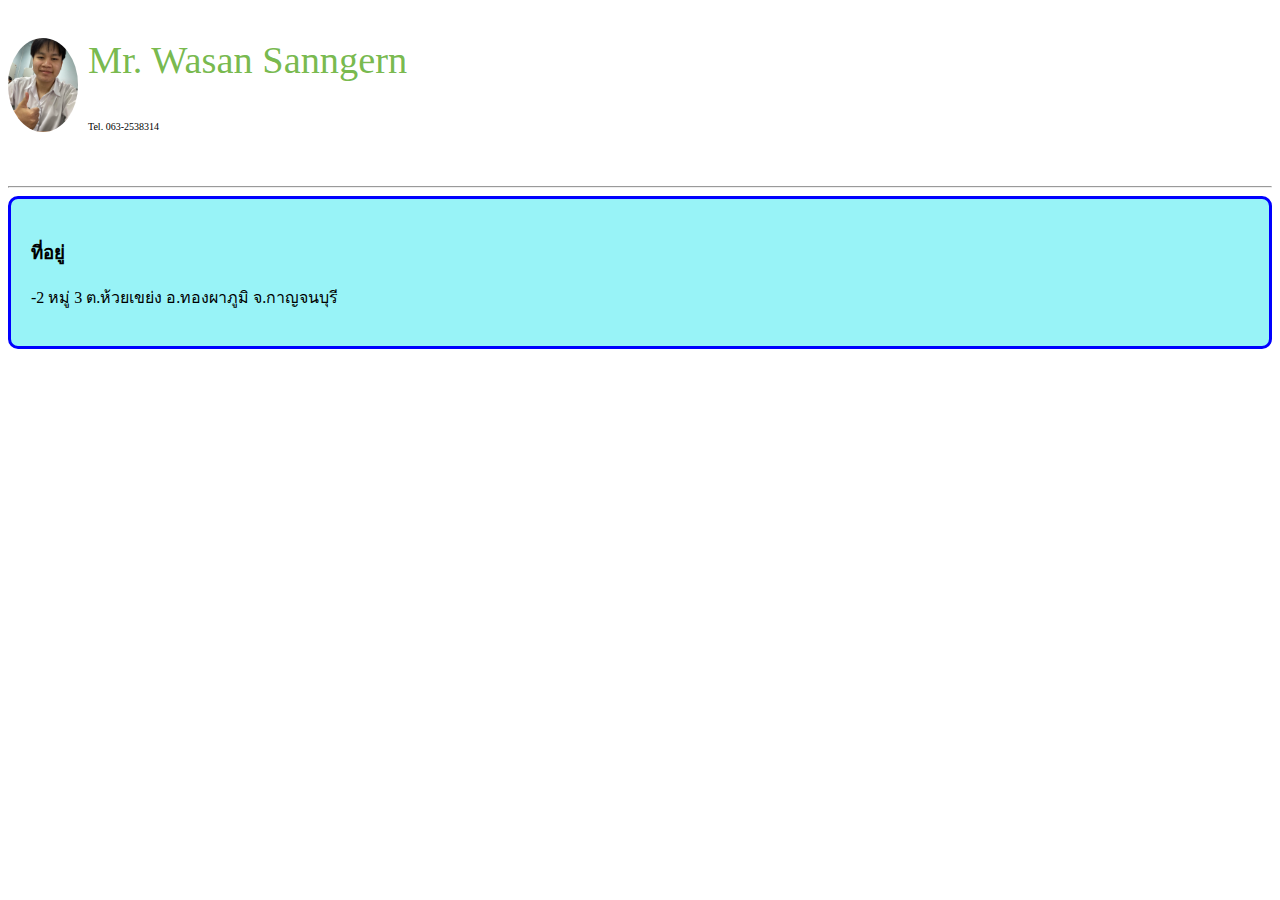
<file: index.html>
<!DOCTYPE html>
<html>
    <head>
        <title>my first webpage</title>
        <style>
            img{
                width: 70px;
                border-radius: 60%;
                float: left;
                margin-right: 10px;
            }
            p.name{
                font-size: 3vw;
                color: #46a00bbe;
            }
            p.Tel{
                font-size: 10px;
            }
            div.mybox{
                border-style: solid;
                border-color: blue;
                border-radius: 10px;
                padding: 20px;
                background-color: rgb(152, 243, 247);
            }
        </style>
    </head>
    <body>
        <img src="images/received_748605063785697.jpeg" alt="my photo" />
        <p class="name">Mr. Wasan Sanngern</p>
        <p class="Tel">Tel. 063-2538314</p>
        <br><br>
        <hr>
        <div class="mybox">
        <h3>ที่อยู่</h3>
        <p>
            -2 หมู่ 3 ต.ห้วยเขย่ง อ.ทองผาภูมิ จ.กาญจนบุรี 
        </p>
        </div>
    </body>
</html>
</file>
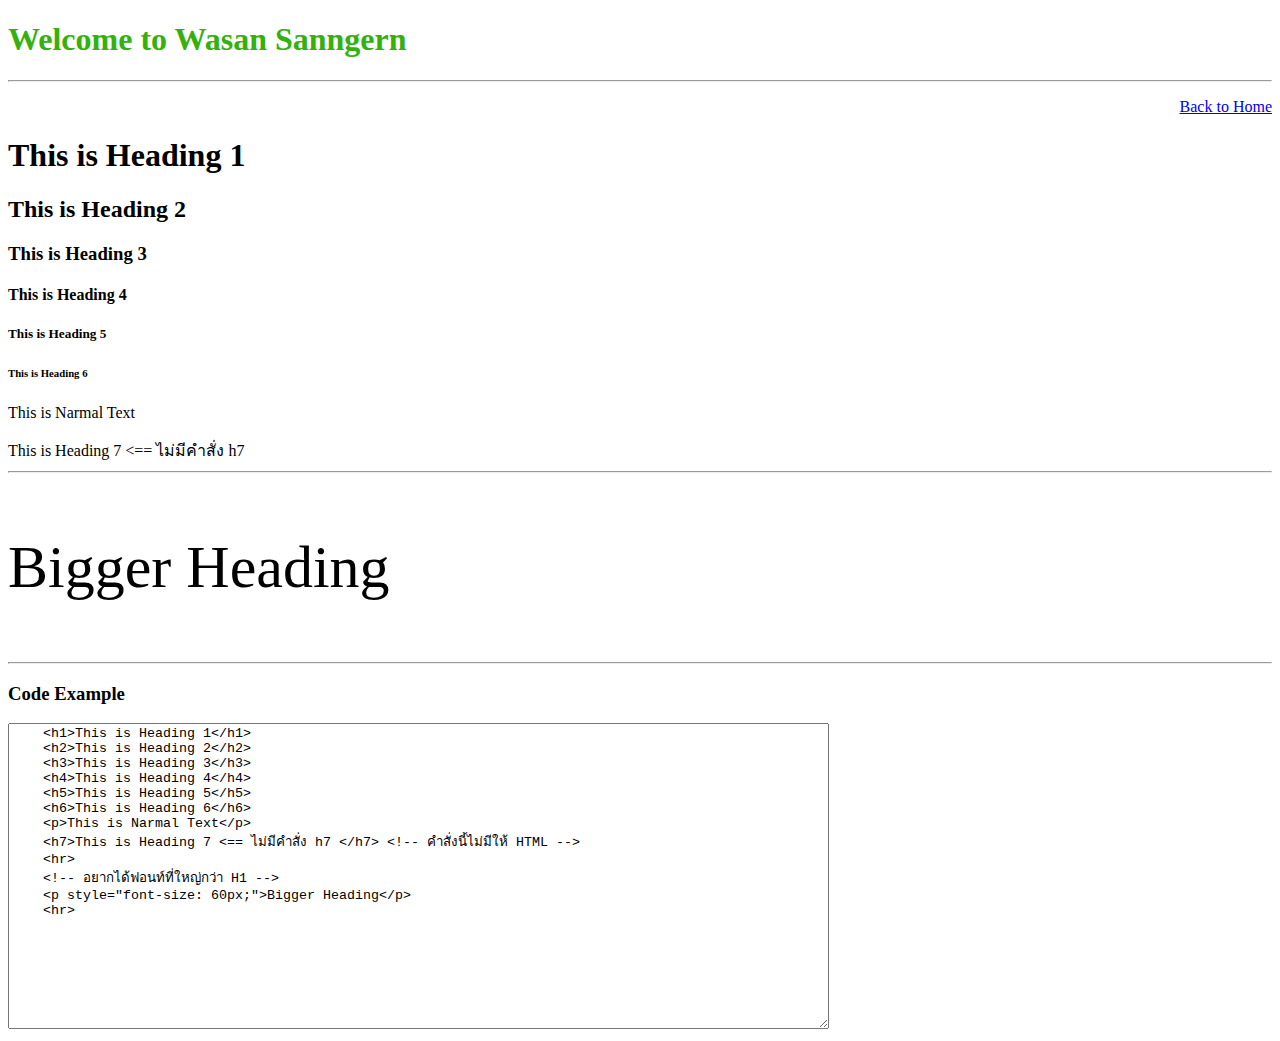
<file: 6540_02_heading.html>
<!DOCTYPE html>
<html lang="en">
<head>
    <meta charset="UTF-8">
    <meta name="viewport" content="width=device-width, initial-scale=1.0">
    <meta name="description" content="เรียนรู้การใช้คำสั่งภาษา HTML">
    <meta name="keywords" content="HTML CSS Bootstrap">
    <title>heading</title>
</head>
<body>
    <h1 style=" color: #33b10c;">Welcome to Wasan Sanngern</h1>
    <hr>
    <p style="text-align: right;"><a href="6540_01_home.html">Back to Home</a></p>
    <h1>This is Heading 1</h1>
    <h2>This is Heading 2</h2>
    <h3>This is Heading 3</h3>
    <h4>This is Heading 4</h4>
    <h5>This is Heading 5</h5>
    <h6>This is Heading 6</h6>
    <p>This is Narmal Text</p>
    <h7>This is Heading 7 <== ไม่มีคำสั่ง h7 </h7> <!-- คำสั่งนี้ไม่มีให้ HTML -->
    <hr>
    <!-- อยากได้ฟอนท์ที่ใหญ่กว่า H1 -->
    <p style="font-size: 60px;">Bigger Heading</p>
    <hr>
    <h3>Code Example</h3>
    <textarea name="" id="" cols="100" rows="20">
    <h1>This is Heading 1</h1>
    <h2>This is Heading 2</h2>
    <h3>This is Heading 3</h3>
    <h4>This is Heading 4</h4>
    <h5>This is Heading 5</h5>
    <h6>This is Heading 6</h6>
    <p>This is Narmal Text</p>
    <h7>This is Heading 7 <== ไม่มีคำสั่ง h7 </h7> <!-- คำสั่งนี้ไม่มีให้ HTML -->
    <hr>
    <!-- อยากได้ฟอนท์ที่ใหญ่กว่า H1 -->
    <p style="font-size: 60px;">Bigger Heading</p>
    <hr>
    </textarea>
</body>
</html>
</file>
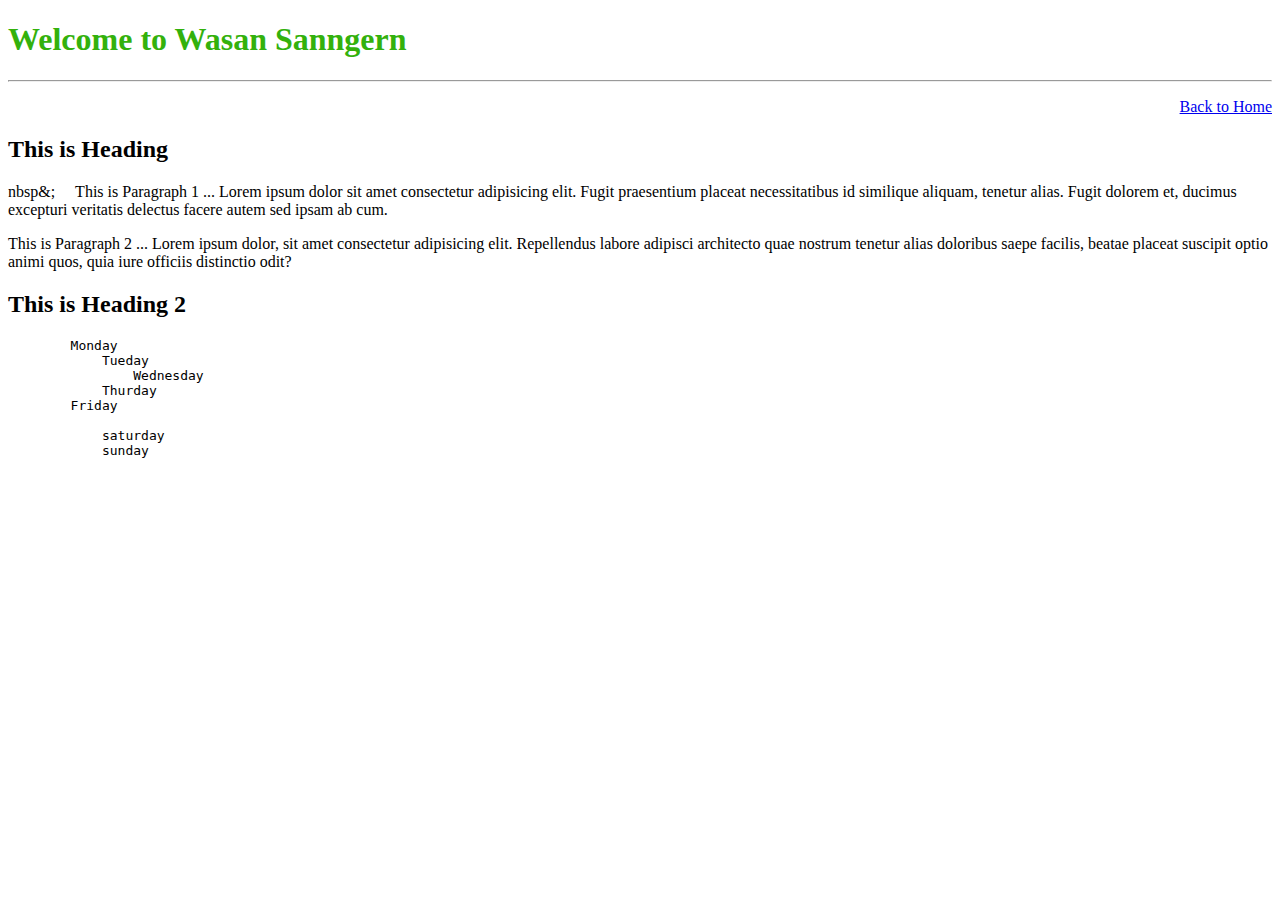
<file: 6540_03_paragraph.html>
<!DOCTYPE html>
<html lang="en">
<head>
    <meta charset="UTF-8">
    <meta name="viewport" content="width=device-width, initial-scale=1.0">
    <meta name="description" content="เรียนรู้การใช้คำสั่งภาษา HTML">
    <meta name="keywords" content="HTML CSS Bootstrap">
    <title>paragraph</title>
</head>
<body>
    <h1 style=" color: #33b10c;">Welcome to Wasan Sanngern</h1>
    <hr>
    <p style="text-align: right;"><a href="6540_01_home.html">Back to Home</a></p>
    <h2>This is Heading</h2>
    <p>
        nbsp&;&nbsp;&nbsp;&nbsp;&nbsp;&nbsp;This is Paragraph 1 ... Lorem ipsum dolor sit amet consectetur adipisicing elit. Fugit praesentium placeat necessitatibus id similique aliquam, tenetur alias. Fugit dolorem et, ducimus excepturi veritatis delectus facere autem sed ipsam ab cum.
    </p>
    <p>
        This is Paragraph 2 ... Lorem ipsum dolor, sit amet consectetur adipisicing elit. Repellendus labore adipisci architecto quae nostrum tenetur alias doloribus saepe facilis, beatae placeat suscipit optio animi quos, quia iure officiis distinctio odit?
    </p>

    <h2>This is Heading 2</h2>
    <pre>
        Monday
            Tueday
                Wednesday
            Thurday
        Friday
        
            saturday
            sunday
    </pre>
</body>
</html>
</file>
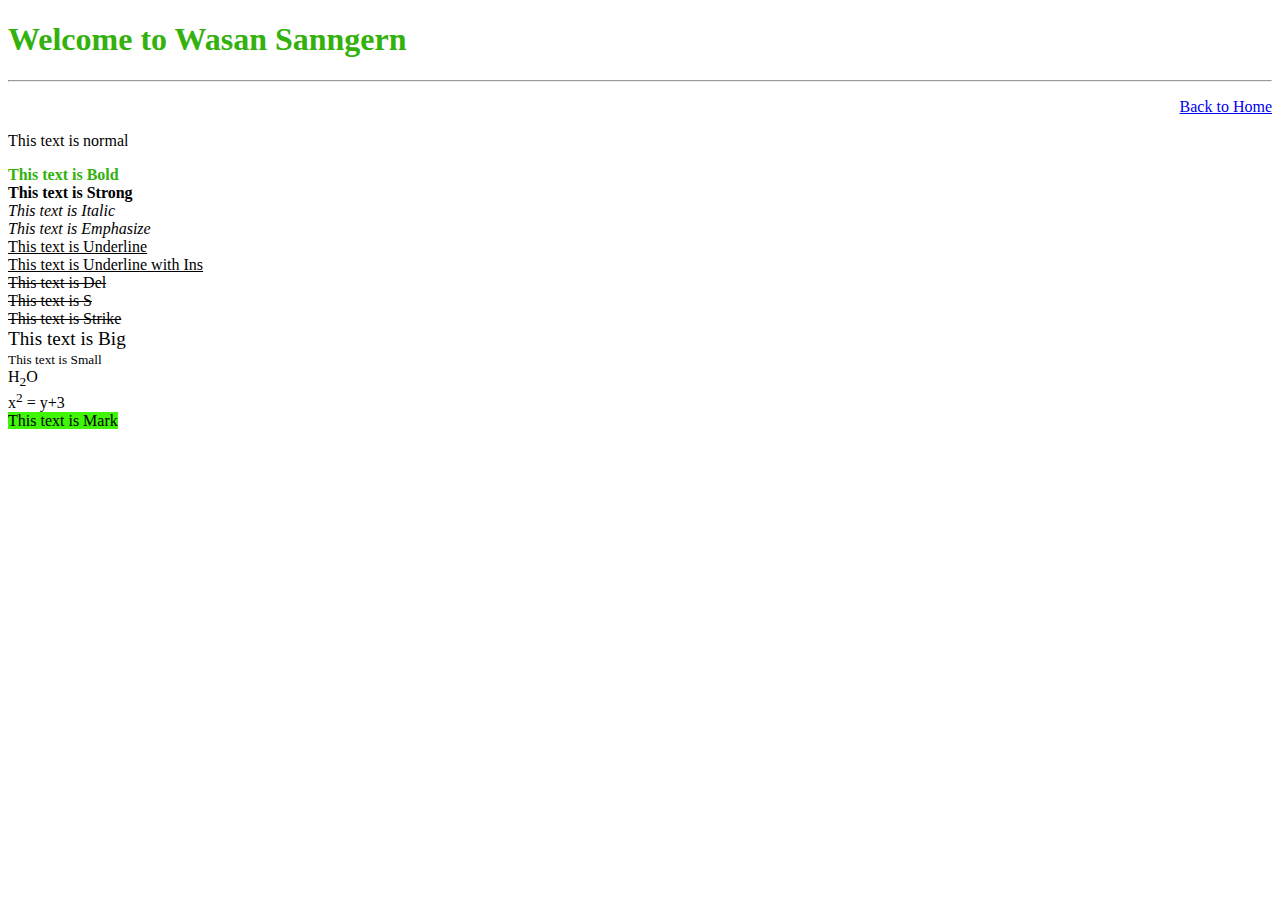
<file: 6540_04_formatting.html>
<!DOCTYPE html>
<html lang="en">
<head>
    <meta charset="UTF-8">
    <meta name="viewport" content="width=device-width, initial-scale=1.0">
    <meta name="description" content="เรียนรู้การใช้คำสั่งภาษา HTML">
    <meta name="keywords" content="HTML CSS Bootstrap">
    <title>formatting</title>
</head>
<body>
    <h1 style=" color: #33b10c;">Welcome to Wasan Sanngern</h1>
    <hr>
    <p style="text-align: right;"><a href="6540_01_home.html">Back to Home</a></p>

    <p>This text is normal</p>
    <b style="color: #33b10c;">This text is Bold</b> <br>
    <strong>This text is Strong</strong> <br>
    <i>This text is Italic</i> <br>
    <em>This text is Emphasize</em> <br>
    <u>This text is Underline</u> <br>
    <ins>This text is Underline with Ins</ins> <br>
    <del>This text is Del</del> <br>
    <s>This text is S</s> <br>
    <strike>This text is Strike</strike> <br>
    <big>This text is Big</big> <br>
    <small>This text is Small</small> <br>
    H<sub>2</sub>O <br>
    x<sup>2</sup> = y+3 <br>
    <mark style="background-color: #3ff508;">This text is Mark</mark> <br>

</body>
</html>
</file>
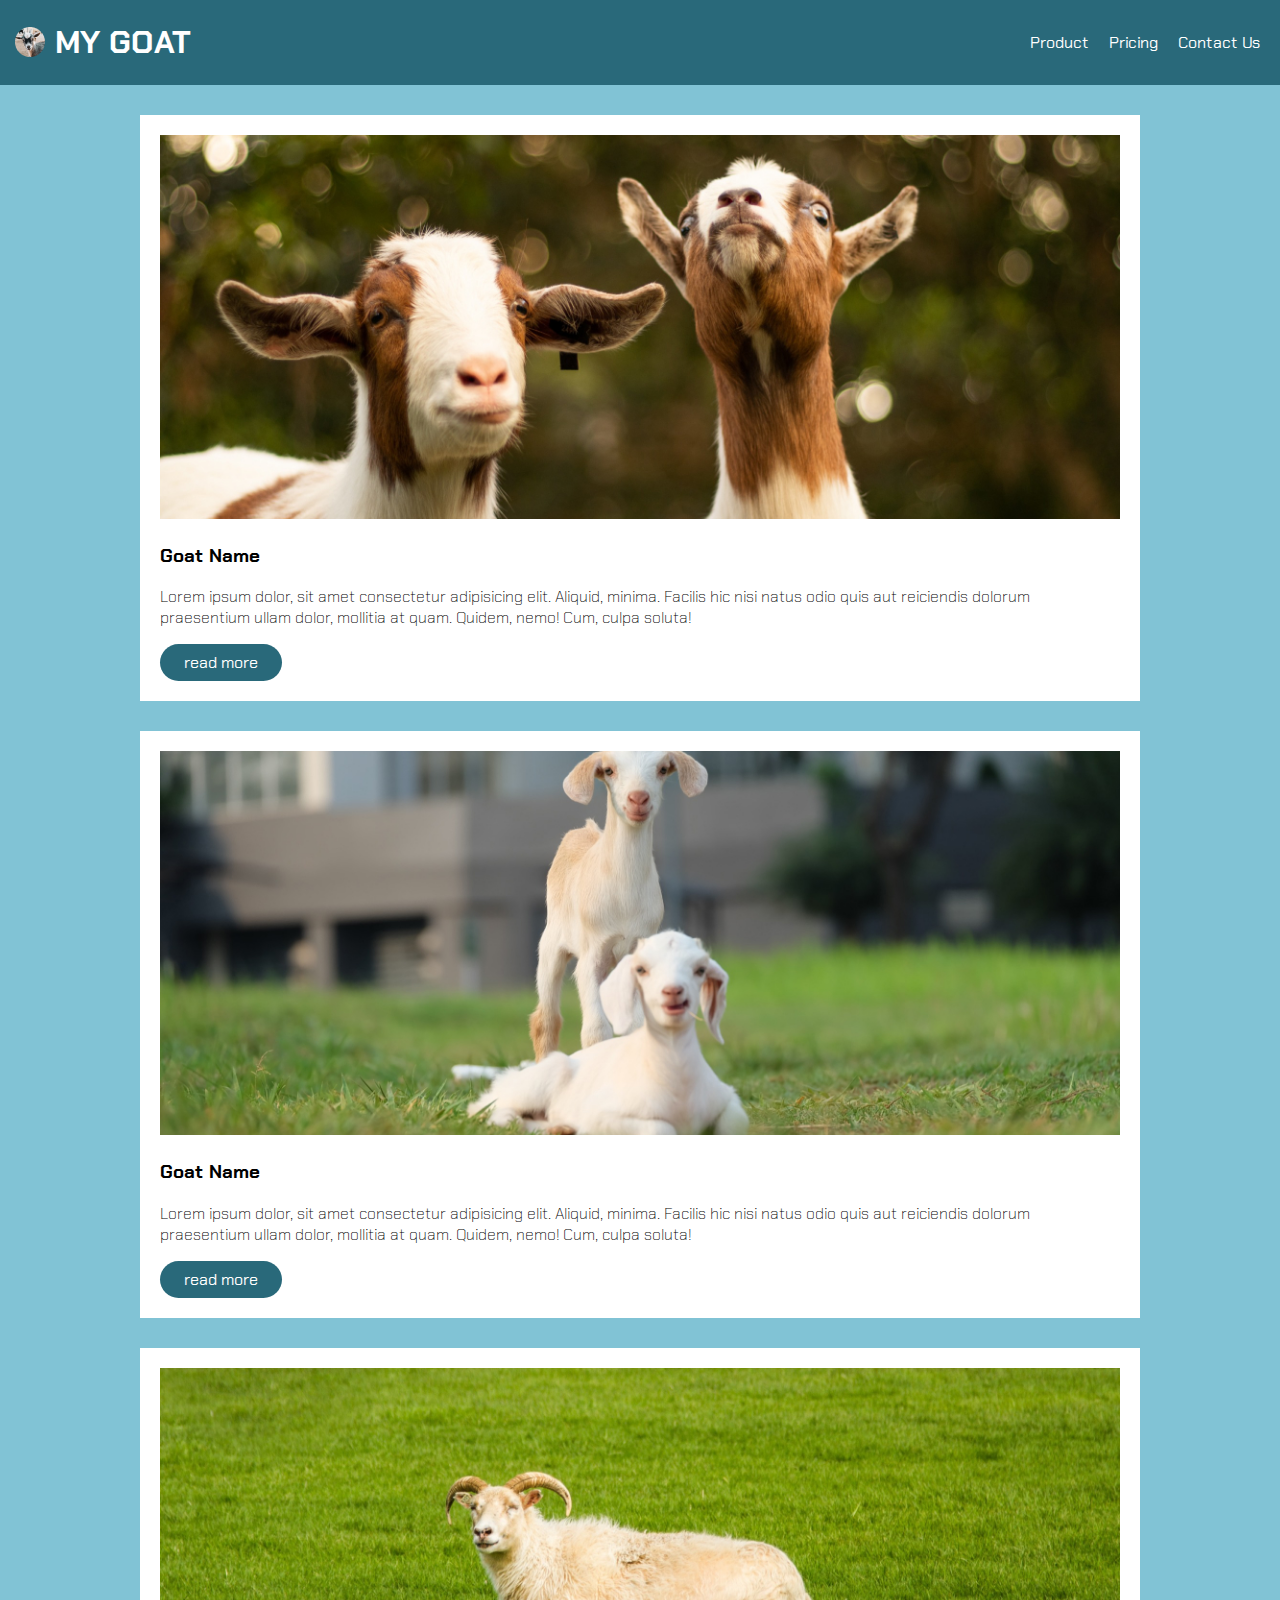
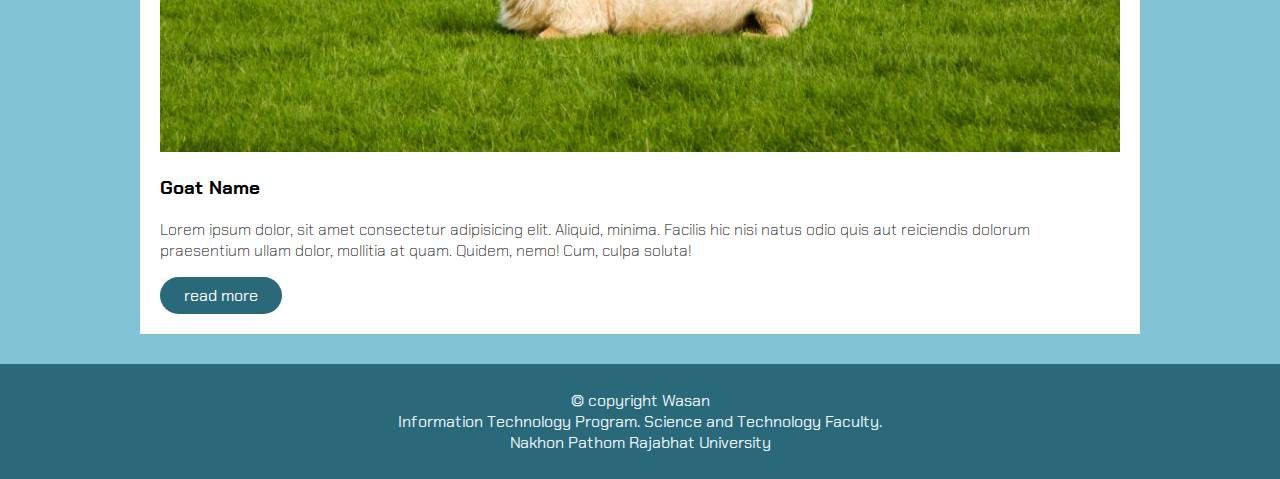
<file: 6540_06_myPet.html>
<!DOCTYPE html>
<html lang="en">
<head>
    <meta charset="UTF-8">
    <meta name="viewport" content="width=device-width, initial-scale=1.0">
    <link rel="stylesheet" href="css/mypet.css">
    <title>My Pet Webpage</title>
</head>
<body>
    <header>
        <nav>
            <div class="logo">
                <img src="images/Goat 4.png" alt="">
                <h1 class="h1-title">My Goat</h1>
            </div>
            <ul class="menu">
                <li><a href="#">Product</a></li>
                <li><a href="#">Pricing</a></li>
                <li><a href="#">Contact Us</a></li>
            </ul>
        </nav>
    </header>
    <div class="main-content">
        <div class="box">
            <img src="images/Goat 2.jpg" alt="" class="images">
            <h3>Goat Name</h3>
            <p class="text-param">Lorem ipsum dolor, sit amet consectetur adipisicing elit. Aliquid, minima. Facilis hic nisi natus odio quis aut reiciendis dolorum praesentium ullam dolor, mollitia at quam. Quidem, nemo! Cum, culpa soluta!</p>
            <div class="button"><a href="#">read more</a></div>
        </div>
        <div class="box">
            <img src="images/Goat 3.jpg" alt="" class="images">
            <h3>Goat Name</h3>
            <p class="text-param">Lorem ipsum dolor, sit amet consectetur adipisicing elit. Aliquid, minima. Facilis hic nisi natus odio quis aut reiciendis dolorum praesentium ullam dolor, mollitia at quam. Quidem, nemo! Cum, culpa soluta!</p>
            <div class="button"><a href="#">read more</a></div>
        </div>
        <div class="box">
            <img src="images/Goat 1.jpg" alt="" class="images">
            <h3>Goat Name</h3>
            <p class="text-param">Lorem ipsum dolor, sit amet consectetur adipisicing elit. Aliquid, minima. Facilis hic nisi natus odio quis aut reiciendis dolorum praesentium ullam dolor, mollitia at quam. Quidem, nemo! Cum, culpa soluta!</p>
            <div class="button"><a href="#">read more</a></div>
        </div>
    </div>
    <footer>
        <p>&copy; copyright Wasan <br>
            Information Technology Program. Science and Technology Faculty. <br>
            Nakhon Pathom Rajabhat University</p>
    </footer>
</body>
</html>
</file>
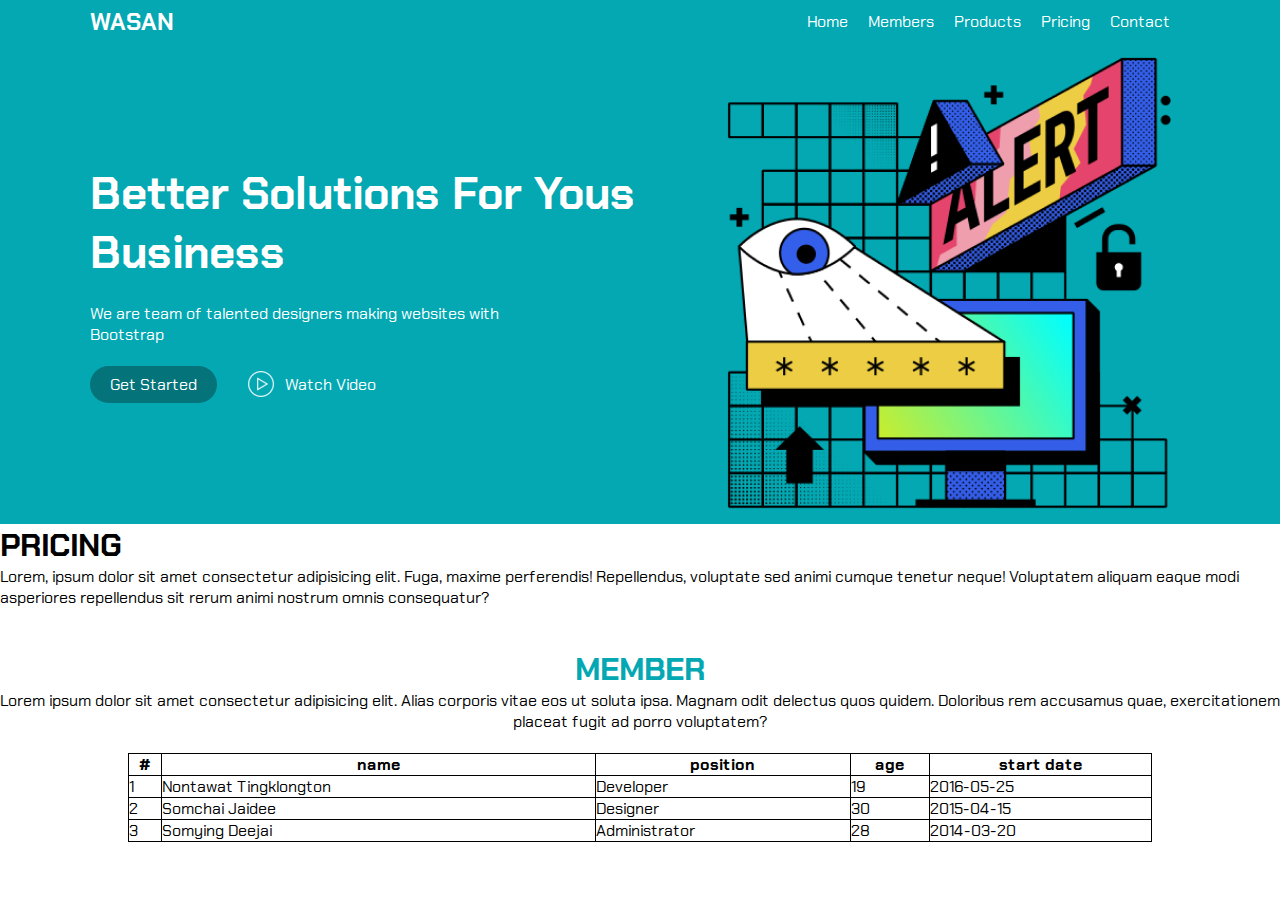
<file: 6540_07_webD3.html>
<!DOCTYPE html>
<html lang="en">
<head>
    <meta charset="UTF-8">
    <meta name="viewport" content="width=device-width, initial-scale=1.0">
    <title>My WEB Design 3 : Wasan</title>
    <link rel="stylesheet" href="css/webD3.css">
</head>
<body>
    <header>
        <nav>
            <div class="logo">wasan</div>
            <ul class="menu">
                <li> <a href="#">home</a></li>
                <li> <a href="#">members</a></li>
                <li> <a href="#">products</a></li>
                <li> <a href="#">pricing</a></li>
                <li> <a href="#">contact</a></li>
            </ul>
        </nav>
        <section class="hero">
            <div class="hero-text--box">
                <h1 style="font-size: 45px;">Better Solutions For Yous <br>
                    Business</h1>
                    <br>
                <p>We are team of talented designers making websites with <br>
                    Bootstrap</p> <br>   
                <div class="hero-button">
                    <div class="hero-bt-getStart">Get Started</div>
                    <div class="hero-bt--watch">
                        <img src="images/Circled Play.png" alt="">
                        <div style="margin-left: 10px;">Watch Video</div>
                    </div>
                </div>
            </div>
            <img src="images/Cyber security and privacy protection.png" alt="my image" class="hero-image">
        </section>
    </header>

    <section class="plan">
        <h1>PRICING</h1>
        <p>Lorem, ipsum dolor sit amet consectetur adipisicing elit. Fuga, maxime perferendis! Repellendus, voluptate sed animi cumque tenetur neque! Voluptatem aliquam eaque modi asperiores repellendus sit rerum animi nostrum omnis consequatur?</p>
        <div class="plan-boxs"></div>
        <div class="plan-boxs--text">

        </div>
    </section>

    <!------------------------------------Member------------------------------>
    <section class="Member">
        <div class="Member-box">
             <h1 class="text-h1 ">Member</h1>
            <div class="text-param">
                Lorem ipsum dolor sit amet consectetur adipisicing elit. Alias corporis vitae eos ut soluta ipsa. Magnam odit delectus quos quidem. Doloribus rem accusamus quae, exercitationem placeat fugit ad porro voluptatem?
            </div>
            <br>
            <table>
                <tr>
                    <th>#</th>
                    <th>name</th>
                    <th>position</th>
                    <th>age</th>
                    <th>start date</th>
                </tr>

                <tr>
                    <td>1</td>
                    <td>Nontawat Tingklongton</td>
                    <td>Developer</td>
                    <td>19</td>
                    <td>2016-05-25</td>
                </tr>

                <tr>
                    <td>2</td>
                    <td>Somchai Jaidee</td>
                    <td>Designer</td>
                    <td>30</td>
                    <td>2015-04-15</td>
                </tr>

                <tr>
                    <td>3</td>
                    <td>Somying Deejai</td>
                    <td>Administrator</td>
                    <td>28</td>
                    <td>2014-03-20</td>
                </tr>
            </table>

        </div>
    </section>

</body>
</html>
</file>
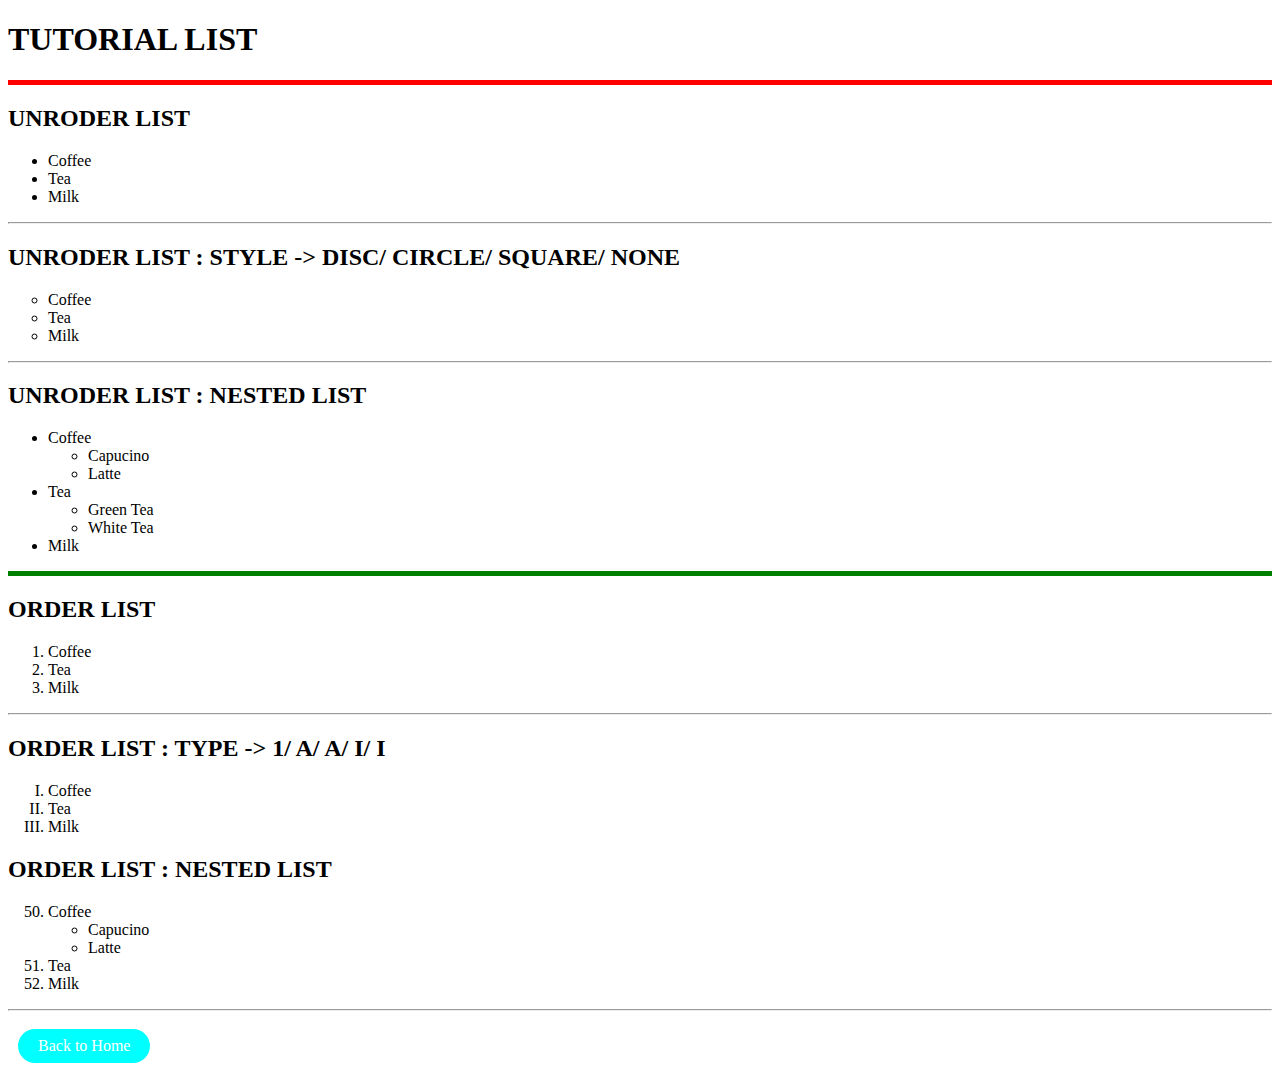
<file: 6540_08_list.html>
<!DOCTYPE html>
<html lang="en">
<head>
    <meta charset="UTF-8">
    <meta name="viewport" content="width=device-width, initial-scale=1.0">
    <title>List</title>
    <style>
        .text-uppercase {
            text-transform: uppercase;
        }
        .button {
            background-color: aqua;
            padding: 8px 20px;
            border-radius: 30px;
            margin: 10px;
            display: inline-block;
        }
        a {
            text-decoration: none;
            color: white;
        }
    </style>
</head>
<body>
    <h1 class="text-uppercase">Tutorial LIST</h1>
    <hr size="5" color="red">
<!-- unroder list -->
    <h2 class="text-uppercase">unroder list</h2>
    <ul>
        <li>Coffee</li>
        <li>Tea</li>
        <li>Milk</li>
    </ul> 
    <hr>
    <h2 class="text-uppercase">unroder list : style  -> disc/ circle/ square/ none</h2>
    <ul style="list-style-type: circle;">
        <li>Coffee</li>
        <li>Tea</li>
        <li>Milk</li>
    </ul>
    <hr>
    <h2 class="text-uppercase">unroder list : nested list</h2>
    <ul>
        <li>
            Coffee
            <ul>
                <li>Capucino</li>
                <li>Latte</li>
            </ul>
        </li>
        <li>
            Tea
            <ul>
                <li>Green Tea</li>
                <li>White Tea</li>
            </ul>
        </li>
        <li>Milk</li>
    </ul>
    <hr size="5" color="Green">

<!-- order list -->
    <h2 class="text-uppercase">order list</h2>
    <ol>
        <li>Coffee</li>
        <li>Tea</li>
        <li>Milk</li>
    </ol> 
    <hr>

    <h2 class="text-uppercase">order list : type -> 1/ A/ a/ I/ i</h2>
    <ol type="I">
        <li>Coffee</li>
        <li>Tea</li>
        <li>Milk</li>
    </ol>

    <h2 class="text-uppercase">order list : Nested list</h2>
    <ol type="1" start="50">
        <li>
            Coffee
            <ul>
                <li>Capucino</li>
                <li>Latte</li>
            </ul>
        </li>
        <li>Tea</li>
        <li>Milk</li>
    </ol>
    <hr>

    <div class="button"><a href="6540_01_home.html">Back to Home</a></div>
</body>
</html>
</file>
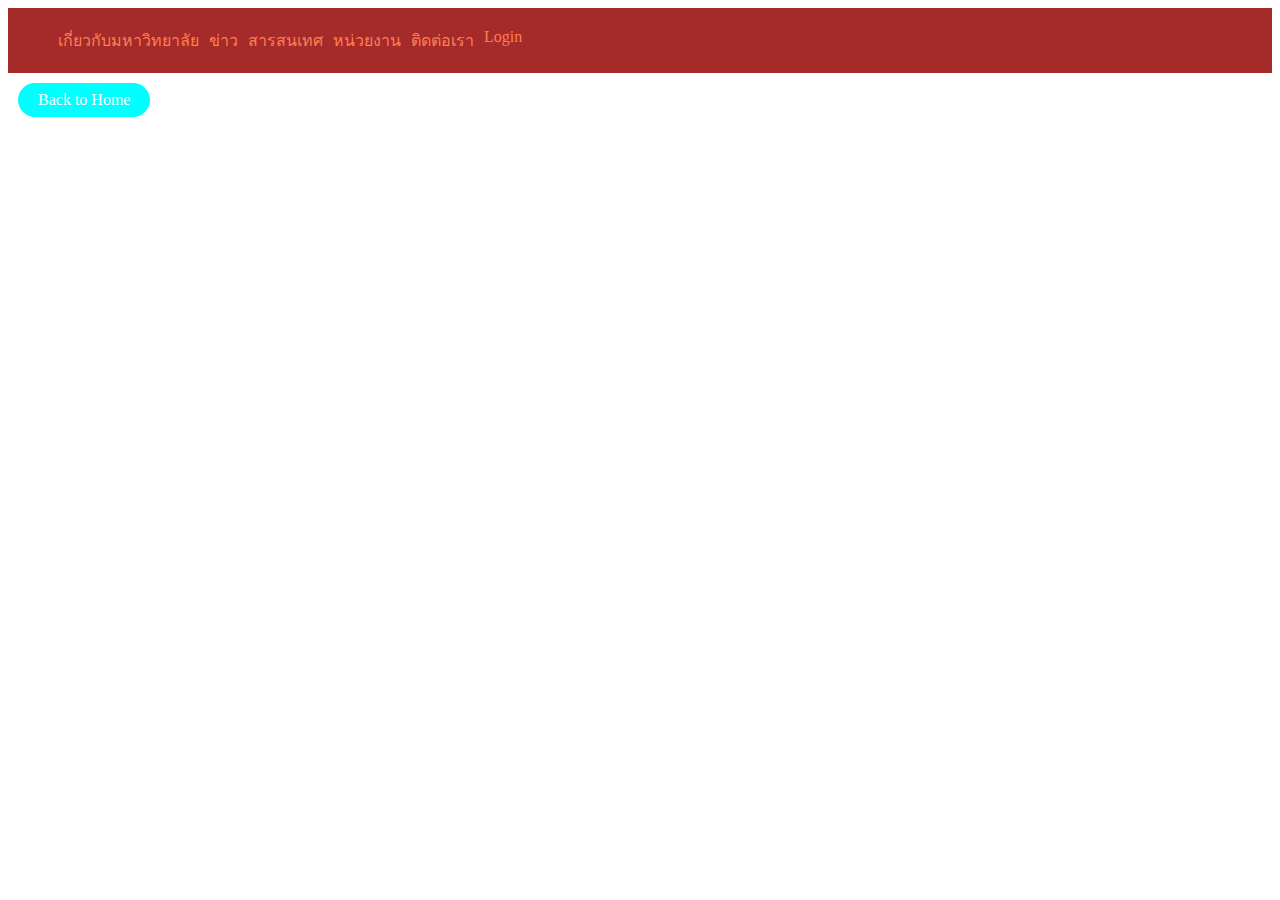
<file: 6540_09_menu-list.html>
<!DOCTYPE html>
<html lang="en">
<head>
    <meta charset="UTF-8">
    <meta name="viewport" content="width=device-width, initial-scale=1.0">
    <title>Navbar</title>
    <style>
        nav {
            background-color: brown;
            color: coral;
            padding: 4px 10px;
        }

        ul {
            list-style: none;
            overflow: hidden;
    
        }

        li {
            float: left;
            margin-right: 10px;
        }
        .button {
            background-color: aqua;
            padding: 8px 20px;
            border-radius: 30px;
            margin: 10px;
            display: inline-block;
        }
        a {
            text-decoration: none;
            color: white;
        }
    </style>
</head>
<body>
    <nav>
        <ul>
            <li>เกี่ยวกับมหาวิทยาลัย</li>
            <li>ข่าว</li>
            <li>สารสนเทศ</li>
            <li>หน่วยงาน</li>
            <li>ติดต่อเรา</li>
            <li>Login</li>
        </ul>
    </nav>
    <div class="button"><a href="6540_01_home.html">Back to Home</a></div>
</body>
</html>
</file>
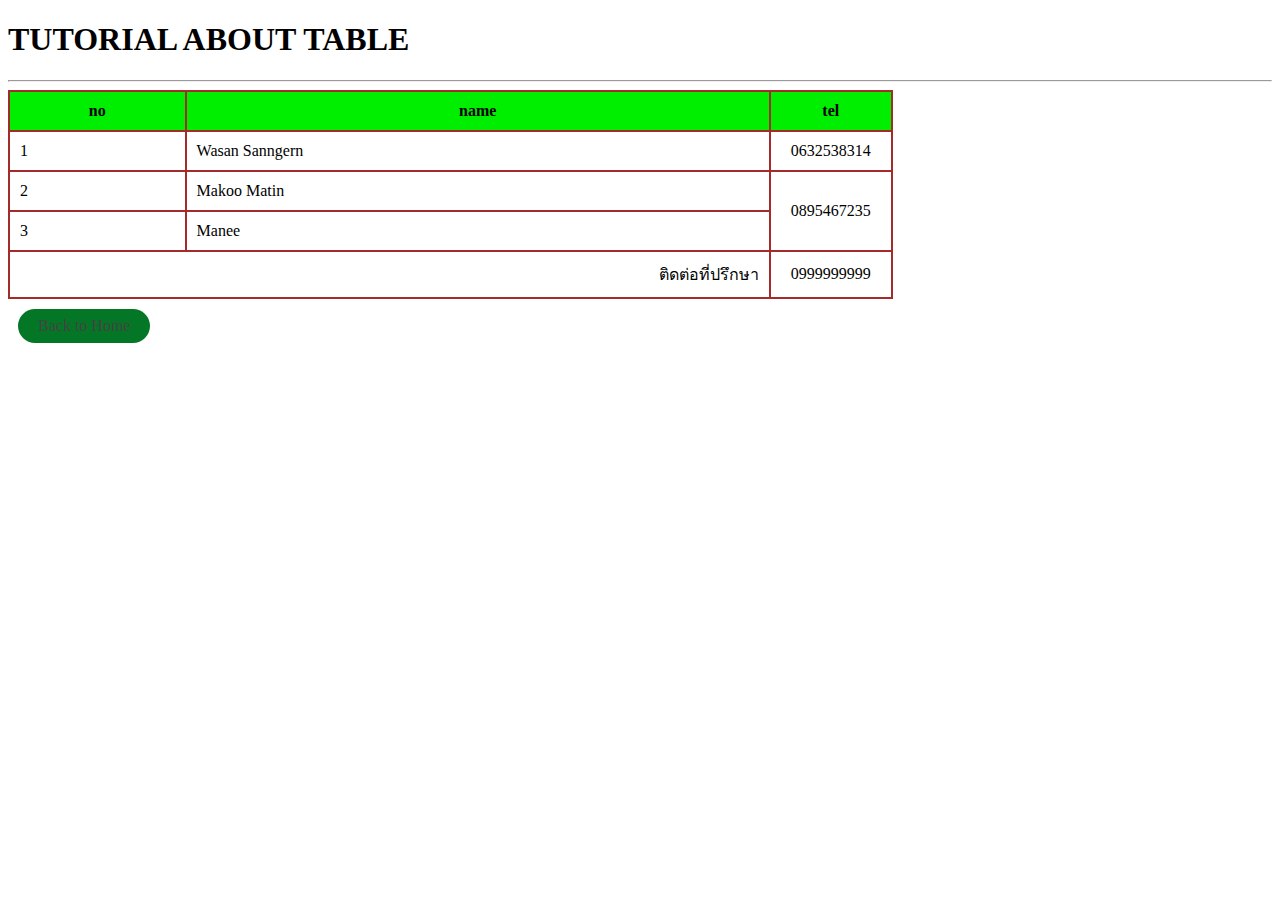
<file: 6540_10_table.html>
<!DOCTYPE html>
<html lang="en">
<head>
    <meta charset="UTF-8">
    <meta name="viewport" content="width=device-width, initial-scale=1.0">
    <title>Table</title>
    <link rel="stylesheet" href="css/custom.css">
</head>
<body>
    <h1 class="text-uppercase">tutorial about table</h1>
    <hr>
    <table border="1" bordercolor="brown" width="70%" cellpadding="10" cellspacing="0">
        <thead>
            <tr bgcolor="gree"><!-- สร้างแถว 1 แถว -->
                <th>no</th>
                <th>name</th>
                <th width="100px"align="center">tel</th>
            </tr>   
        </thead>
        <tbody>
            <tr>
                <td>1</td>
                <td>Wasan Sanngern</td>
                <td align="center">0632538314</td>
            </tr>
            <tr>
                <td>2</td>
                <td>Makoo Matin</td>
                <td align="center" rowspan="2">0895467235</td>
            </tr>
            <tr>
                <td>3</td>
                <td>Manee </td>
            </tr>
        </tbody>
        <tfoot>
            <tr>
                <td colspan="2" align="right">ติดต่อที่ปรึกษา</td>
                <td align="center">0999999999</td>
            </tr>
        </tfoot>
    </table>
    <div class="button"><a href="6540_01_home.html">Back to Home</a></div>
</body>
</html>
</file>
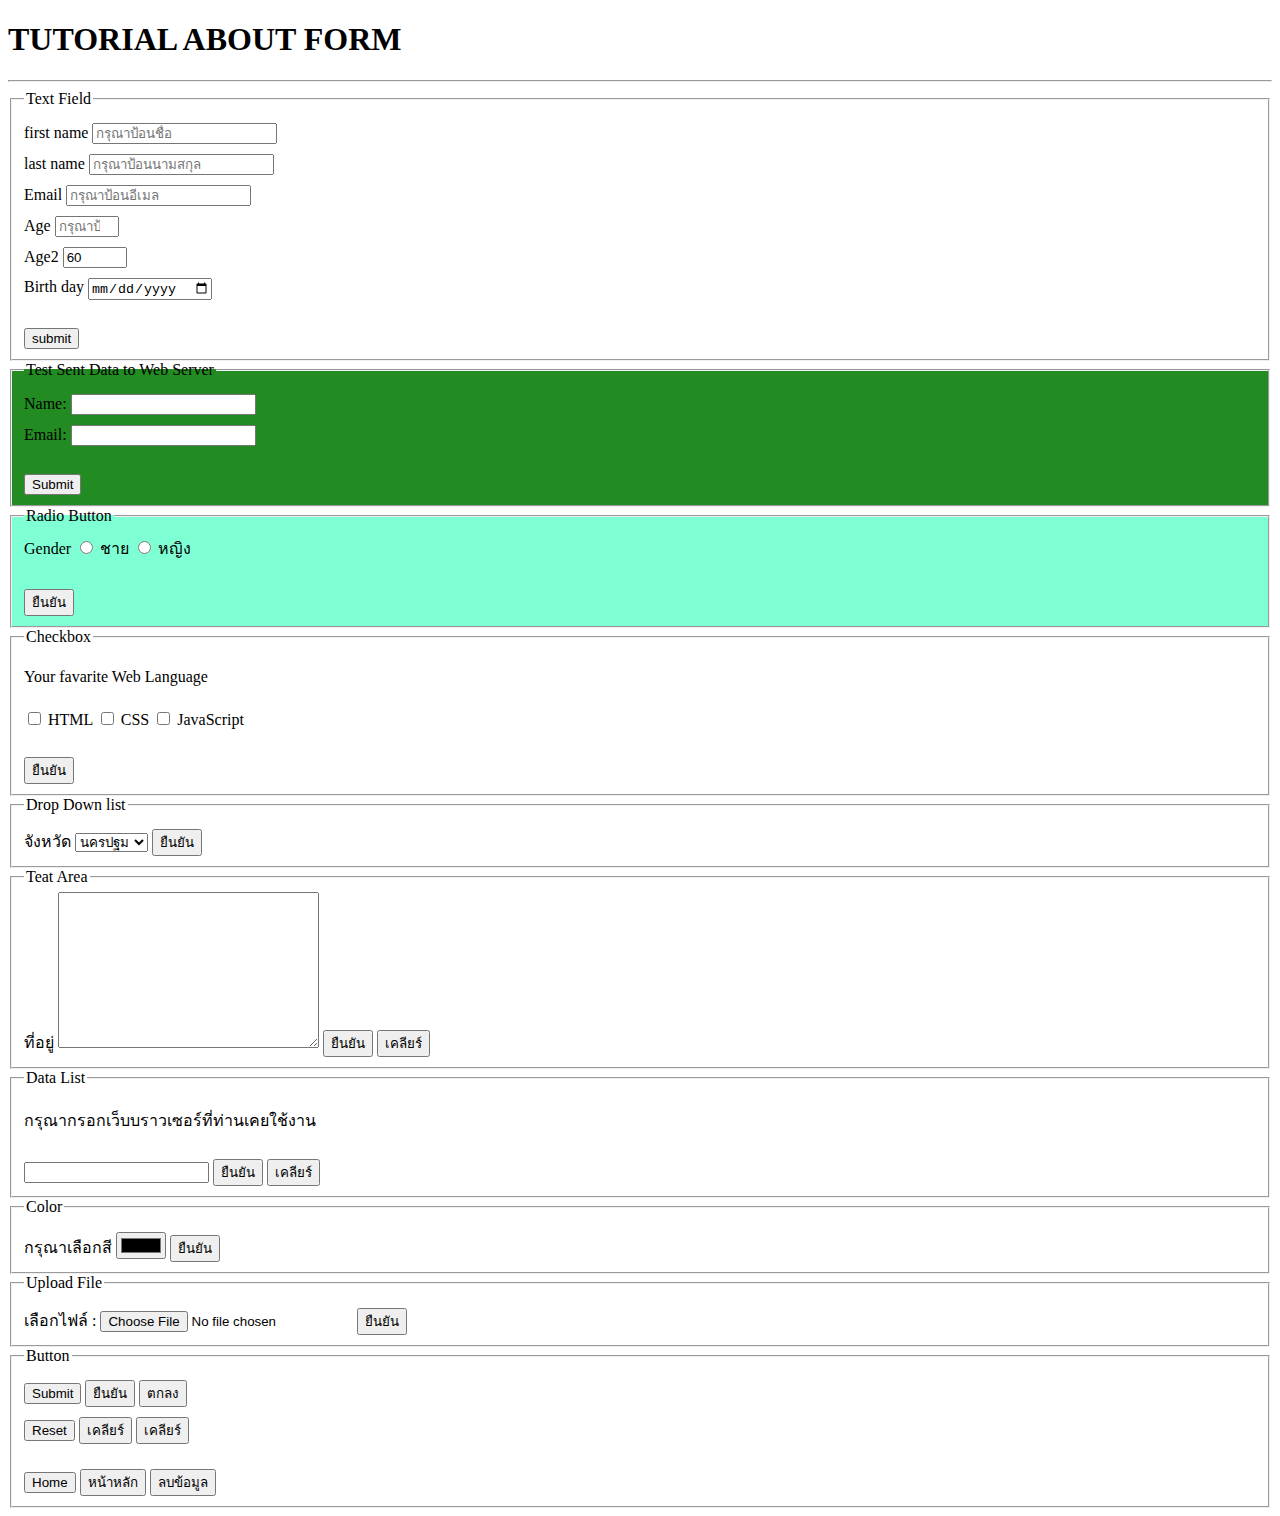
<file: 6540_11_form.html>
<!DOCTYPE html>
<html lang="en">
<head>
    <meta charset="UTF-8">
    <meta name="viewport" content="width=device-width, initial-scale=1.0">
    <title>Form</title>
    <link rel="stylesheet" href="css/custom.css">
</head>
<body>
    <h1 class="text-uppercase">tutorial about form</h1>
    <hr>
    <form action="6540_01_home.html">
        <fieldset>
            <legend>Text Field</legend>

            <label for="fname">first name</label>
            <input type="text" id="fname" name="fname" placeholder="กรุณาป้อนชื่อ">
            <br>
            <label for="lname">last name</label>
            <input type="text" id="lname" name="lname" placeholder="กรุณาป้อนนามสกุล">
            <br>
            <label for="email">Email</label>
            <input type="email" id="email" name="email" placeholder="กรุณาป้อนอีเมล">
            <br>
            <label for="age">Age</label>
            <input type="number" id="age" name="age" placeholder="กรุณาป้อนอายุ" min="0" max="100">
            <br>
            <label for="age">Age2</label>
            <input type="number" id="age" name="age" placeholder="กรุณาป้อนอายุ" min="0" max="100" value="60" readonly>
            <br>
            <label for="birthday">Birth day </label>
            <input type="date" id="birthday" name="birthday" placeholder="กรุณาป้อนวันเกิด">
            <br>

            <br>
            <input type="submit" value="submit">
        </fieldset>

    </form>



    <form action="https://itmember166.000webhostapp.com/process_form.php" method="post">
        <fieldset style="background-color: forestgreen;">
            <legend>Test Sent Data to Web Server</legend>
            <label for="firstname">Name:</label>
            <input type="text" name="input_name" id="firstname">
            <br>
            <label for="mail">Email:</label>
            <input type="text" name="input_email" id="mail">
            <br>

            <br>
            <input type="submit">
        </fieldset>
    </form>

    <form action="https://itmember166.000webhostapp.com/process_form.php" method="post">
        <fieldset style="background-color: aquamarine;">
            <legend>Radio Button</legend>

            <label for="gender">Gender</label> 
            <input type="radio" name="input_gender" id="male" value="ชาย">
            <label for="male">ชาย</label>

            <input type="radio" name="input_gender" id="female" value="หญิง">
            <label for="female">หญิง</label>

            <br><br>

            <input type="submit" value="ยืนยัน">
        </fieldset>
       
    </form>

    <form action="https://itmember166.000webhostapp.com/process_form.php" method="post">
        
        <fieldset>
            <legend>Checkbox</legend>
            <p>Your favarite Web Language</p>
            <input type="checkbox" id="html" name="f-language1" value="html">
            <label for="html">HTML</label>
            <input type="checkbox" id="css" name="f-language2" value="css">
            <label for="css">CSS</label>
            <input type="checkbox" id="JavaScript" name="f-language3" value="JavaScript">
            <label for="JavaScript">JavaScript</label>

            <br><br>
            <input type="submit" value="ยืนยัน">
        </fieldset>
    </form>

    <form action="https://itmember166.000webhostapp.com/process_form.php" method="post">
        <fieldset>
            <legend> Drop Down list</legend>
            <label for="province">จังหวัด</label>
            <!-- <select name="province" id="province" size="3" multiple> -->
            <select name="province" id="province">
                <option value="Nakhonpathom">นครปฐม</option>
                <option value="ChiangRai">เชียงราย</option>
                <option value="Tak">ตาก</option>
            </select>

            <input type="submit" value="ยืนยัน">
        </fieldset>
    </form>

    <form action="https://itmember166.000webhostapp.com/process_form.php" method="post">
        <fieldset>
            <legend>Teat Area</legend>
            <label for="address">ที่อยู่</label>
            <textarea name="address" id="address" cols="30" rows="10"></textarea>

            <input type="submit" value="ยืนยัน">
            <input type="reset" value="เคลียร์">

        </fieldset>
    </form>

    <form action="https://itmember166.000webhostapp.com/process_form.php" method="post">
        <fieldset>
            <legend>Data List</legend>
            <p>กรุณากรอกเว็บบราวเซอร์ที่ท่านเคยใช้งาน</p>

            <input list="browsers" name="browser">
            <datalist id="browsers">
                <option value="Chome">
                <option value="FireFox">
                <option value="Edge">
            </datalist>

            <input type="submit" value="ยืนยัน">
            <input type="reset" value="เคลียร์">
        </fieldset>
    </form>

    <form action="https://itmember166.000webhostapp.com/process_form.php" method="post">
        <fieldset>
            <legend>Color </legend>
            <label>กรุณาเลือกสี</label>
            <input type="color" name="color">
        
            <input type="submit" value="ยืนยัน">
        </fieldset>
    </form>

    <form action="https://itmember166.000webhostapp.com/process_form.php" method="post">
        <fieldset>
            <legend>Upload File</legend>
            <label>เลือกไฟล์ :</label> 
            <input type="file" name="Upload">

            <input type="submit" value="ยืนยัน">
        </fieldset>
    </form>

    <form action="https://itmember166.000webhostapp.com/process_form.php" method="post">
        <fieldset>
            <legend>Button</legend>
            <input type="submit">
            <input type="submit" value="ยืนยัน">
            <button type="submit">ตกลง</button>
            <br>

            <input type="reset">
            <input type="reset" value="เคลียร์">
            <button type="reset">เคลียร์</button>

            <br><br>
            <a href="6540_01_home.html">
                <input type="button" value="Home">
            </a>
            <a href="6540_01_home.html">
                <button type="button">หน้าหลัก</button>
            </a>

            <button type="button" onclick="alert('ต้องการลบใช่หรือไม่')">ลบข้อมูล</button>
        </fieldset>
    </form>
</body>
</html>
</file>
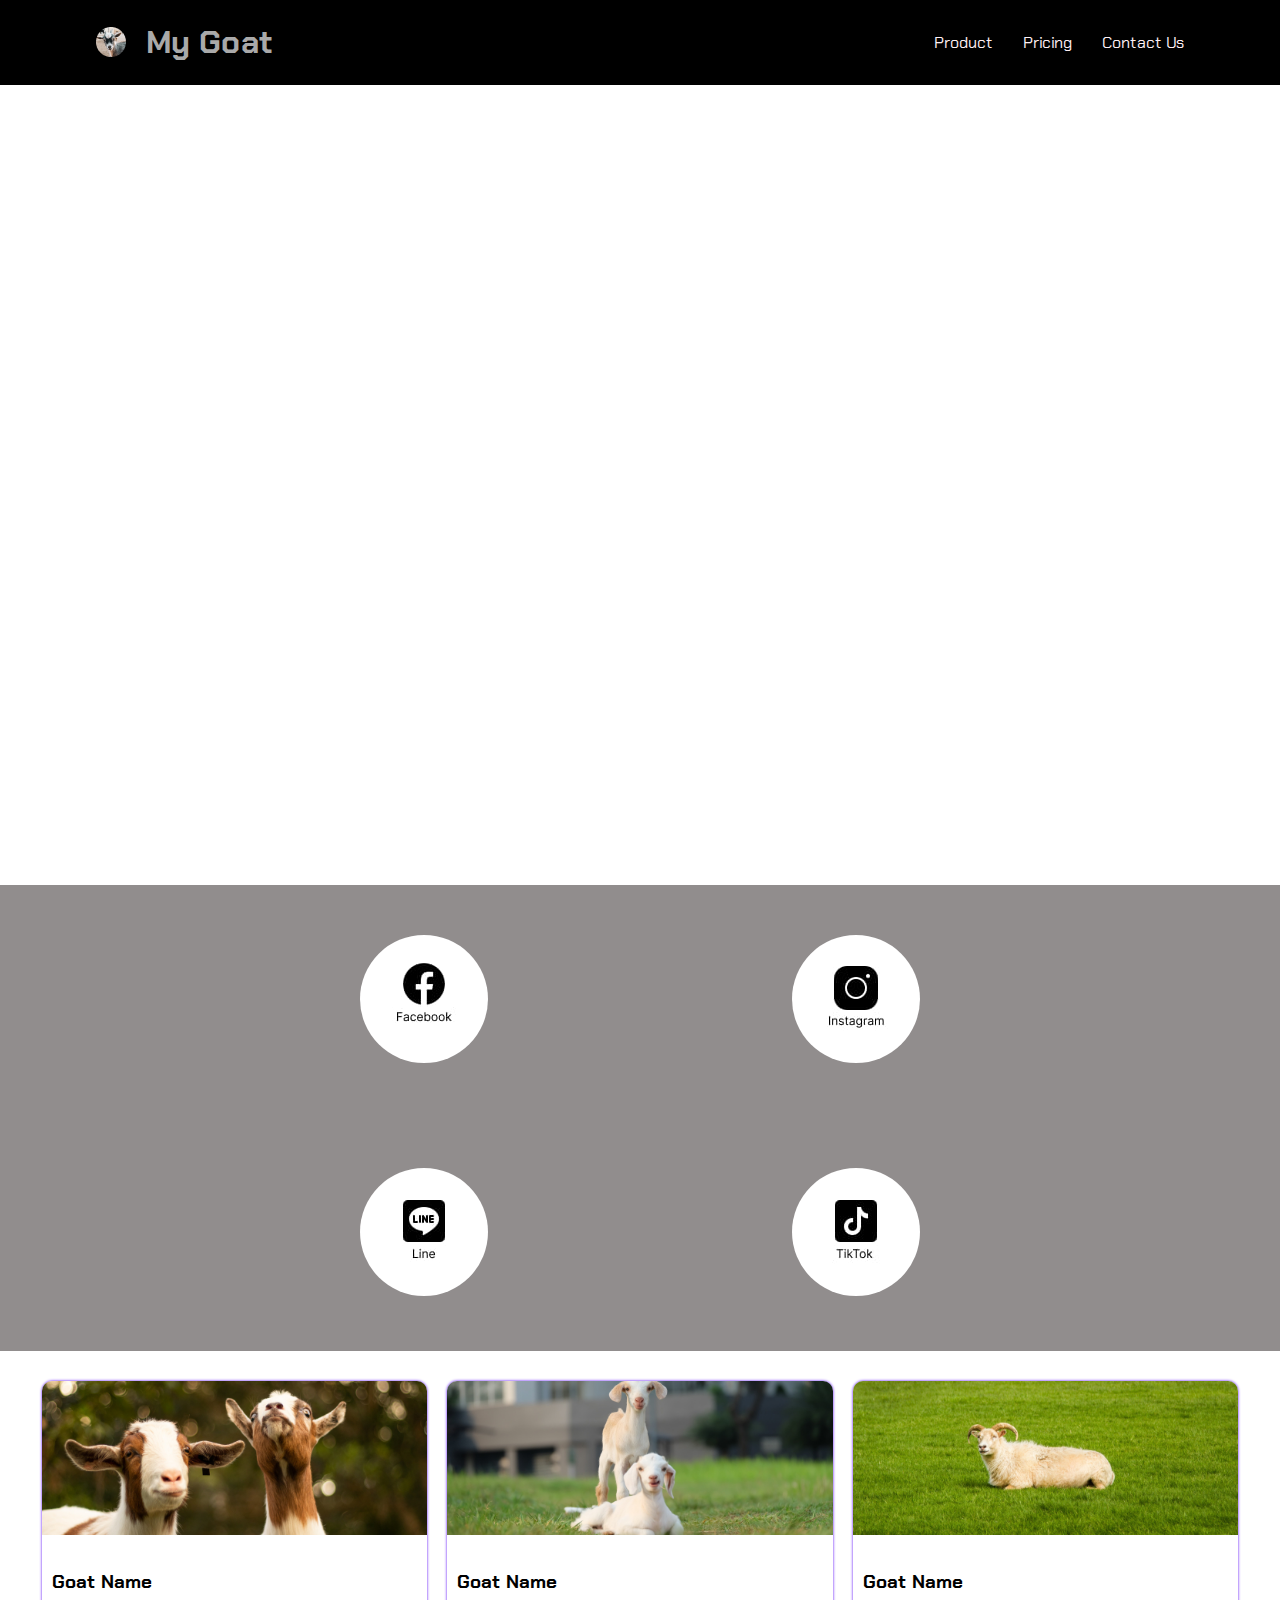
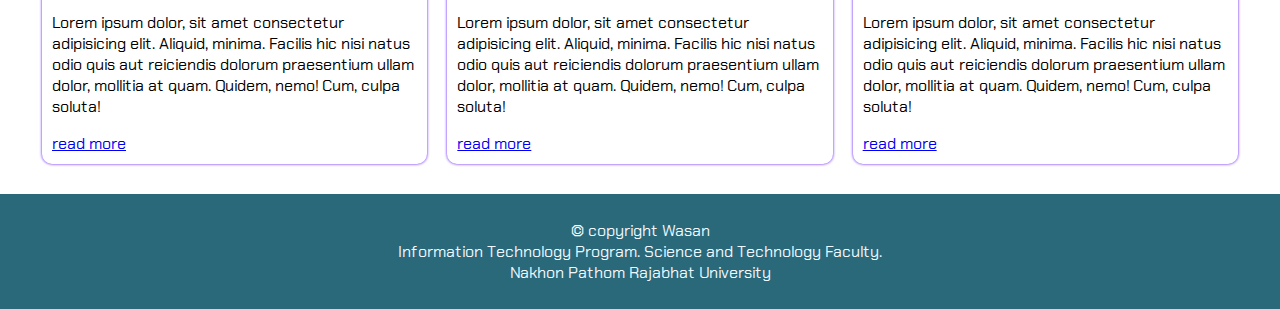
<file: 6540_12_myPet-responsive.html>
<!DOCTYPE html>
<html lang="en">
<head>
    <meta charset="UTF-8">
    <meta name="viewport" content="width=device-width, initial-scale=1.0">
    <link rel="stylesheet" href="css/mypet-rps.css">
    <title>My Pet Webpage</title>
</head>
<body>
    <header>
        <nav>
            <div class="logo">
                <img src="images/Goat 4.png" alt="">
                <h1 style="margin-left: 20px;">My Goat</h1>
            </div>
            <ul>
                <li><a href="#">Product</a></li>
                <li><a href="#">Pricing</a></li>
                <li><a href="#">Contact Us</a></li>
            </ul>
        </nav>
    </header>

    <section class="hero">
        <h1 class="text-hero">Trade Together, Save Together</h1>
    </section>
    <div class="social-media">
        <img src="images/facebook.jpg" alt="">
        <img src="images/Instagram.jpg" alt="">
        <img src="images/line.jpg" alt="">
        <img src="images/tiktok.jpg" alt="">
    </div>

    <div class="mypet-content">
        <div class="box">
            <img src="images/Goat 2.jpg" alt="" class="images">
            <div class="text-content">    
                <h3>Goat Name</h3>
                <p class="text-param">Lorem ipsum dolor, sit amet consectetur adipisicing elit. Aliquid, minima. Facilis hic nisi natus odio quis aut reiciendis dolorum praesentium ullam dolor, mollitia at quam. Quidem, nemo! Cum, culpa soluta!</p>
                <div class="button"><a href="#">read more</a></div>
             </div>
        </div>
        <div class="box">
            <img src="images/Goat 3.jpg" alt="" class="images">
            <div class="text-content">    
                <h3>Goat Name</h3>
                <p class="text-param">Lorem ipsum dolor, sit amet consectetur adipisicing elit. Aliquid, minima. Facilis hic nisi natus odio quis aut reiciendis dolorum praesentium ullam dolor, mollitia at quam. Quidem, nemo! Cum, culpa soluta!</p>
                <div class="button"><a href="#">read more</a></div>
             </div>
        </div>
        <div class="box">
            <img src="images/Goat 1.jpg" alt="" class="images">
            <div class="text-content">    
                <h3>Goat Name</h3>
                <p class="text-param">Lorem ipsum dolor, sit amet consectetur adipisicing elit. Aliquid, minima. Facilis hic nisi natus odio quis aut reiciendis dolorum praesentium ullam dolor, mollitia at quam. Quidem, nemo! Cum, culpa soluta!</p>
                <div class="button"><a href="#">read more</a></div>
                </div>
             </div>
        </div>
        
    <footer>
        <p>&copy; copyright Wasan <br>
            Information Technology Program. Science and Technology Faculty. <br>
            Nakhon Pathom Rajabhat University</p>
    </footer>
</body>
</html>
</file>
<file: css/mypet.css>
@import url('https://fonts.googleapis.com/css2?family=Akaya+Kanadaka&family=Chakra+Petch:ital,wght@0,500;1,300;1,400&display=swap');


body{
    background-color: #81C3D5;
    margin: 0;
    padding: 0;
    font-family: 'Akaya Kanadaka', system-ui;
    font-family: 'Chakra Petch', sans-serif;

}
/* Start Header */
header{
    background-color: #29697A;
}
/* End Header */

nav {
    /* border: 2px solid white; */
    display: flex;
    justify-content: space-between;
}

.logo {
    /* border: 2px solid pink; */
    width: 250px;
    display: flex;
    align-items: center;
    margin-left: 15px;
}

.h1-title {
    margin-left: 10px;
    color: white;
    text-transform: uppercase;
}

.menu {
    /* border: 2px solid pink; */
    display: flex;
    list-style: none;
    align-items: center;
    /* width: 500px; */
}

a {
    text-decoration: none;
    color: white;
}

li {
    margin-right: 20px;
}

/* Start main-content */
.main-content {
    /* margin: auto; */
    margin-left: auto;
    margin-right: auto;
    width: 1000px;
}
/* End main-content */

.box {
    background-color: white;
    padding: 20px;
    margin: 30px 0px;
}

.images {
    width: 100%;
}

.button {
    color: aliceblue;
    background-color: #29697A;
    padding: 8px 24px;
    border-radius: 30px;
    display: inline-block;
}

.text-param {
    font-weight: 100;
}

/* Start Footer */
footer{
    background-color: #29697A;
    text-align: center;
    color: aliceblue;
    padding: 10px;
}
/* End Footer */
</file>
<file: css/webD3.css>
@import url('https://fonts.googleapis.com/css2?family=Akaya+Kanadaka&family=Chakra+Petch:ital,wght@0,500;1,300;1,400&display=swap');

* {
    margin: 0;
    padding: 0;
    box-sizing: border-box;
    font-family: 'Akaya Kanadaka', system-ui;
    font-family: 'Chakra Petch', sans-serif;
    /* background-color:royalblue; */
}

/* ---------------------------------Start Header----------------------------------------- */


header {
    background-color: #03A8B2;
}

nav {
    color: #ffffff;
    display: flex;
    justify-content: space-between;
    align-items: center;

    width: 1100px;
    height: 42px;

    margin: auto;

    /* background-color: aquamarine; */
}

.logo {
    text-transform: uppercase;
    font-size: 24px;
    font-weight: bold;
}

.menu {
    list-style: none;
    display: flex;
    text-transform: capitalize;
}

li {
    margin-right: 20px;
}

a {
    color: #ffffff;
    text-decoration: none;
}


/* ------------------------------- Start Hero Section ------------------------------------ */

.hero {
    display: flex;
    width: 1100px;
    margin: auto;

    justify-content: space-between;
    align-items: center;

    /* background-color: antiquewhite; */
}

.hero-text--box {
    color: #ffffff;
    /* background-color: aquamarine; */
}

.hero-button {
    display: flex;
    /* background-color: beige; */
}


.hero-bt-getStart {
    background-color: #05737A;
    padding: 8px 20px;
    border-radius: 30px;
    margin-right: 30px;

}

.hero-bt--watch {
    display: flex;
    align-items: center;
    margin-right: 10px;
    /* background-color: coral; */
}

.hero-image {

}

/* ---------------------------- Start Plan text--------------------------- */

.Pricing {
    /* background-color: black; */
    /* align-items: center; */
    color: #000000;
    margin: auto;
    width: 1100px;

}
.Pricing-1 {
    /* align-items: center; */
    margin-left: 450px;
    /* background-color: aqua; */
    text-transform: uppercase;
    
}
.Pricing-box {
    display: flex;
    /* background-color: rgb(0, 255, 21); */
    justify-content: space-between;
    padding: 20px;
    margin: 0px;
    
}

.Pricing-box1 {
    /* background-color: black; */
    background-color: #ffffff;
    margin-left: 50px;
    box-shadow: 0px 0px 8px 2px rgb(167, 168, 168);
    width: 300px;
    height: 400px;
    padding: 25px;
    border: 1px solid rgb(0, 0, 0);
    border-radius: 20px;
    list-style: none;
    font-size: small;
}
.Pricing-box2 {
    /* background-color: black; */
    background-color: #ffffff;
    box-shadow: 0px 0px 8px 2px rgb(167, 168, 168);
    width: 300px;
    height: 400px;
    padding: 25px;
    border: 1px solid rgb(0, 0, 0);
    border-radius: 20px;
    list-style: none;
    font-size: small;
}
.Pricing-box3 {
    /* background-color: black; */
    background-color: #ffffff;
    margin-right: 50px;
    box-shadow: 0px 0px 8px 2px rgb(167, 168, 168);
    width: 300px;
    height: 400px;
    padding: 25px;
    border: 1px solid rgb(0, 0, 0);
    border-radius: 20px;
    list-style: none;
    font-size: small;
}

.text-h1 {
    color: #03A8B2;
    text-align: center;
    margin-top: 40px;
    text-transform: uppercase;
}

.text-param {
    color: #000000;
    text-align: center;
}


/* -------------------------Start members Section --------------------------- */

.member {
    background-color: antiquewhite;
    padding: 40px;
}

.member-box {
    width: 1100px;
    background-color: #fafafa;
    margin: auto;

    box-shadow: 0px 0px 5px 0.5px #888888;
    border-radius: 5px;
    padding: 1px 40px 40px;
}

table {
    width: 80%;
    border: 1px solid black;
    border-collapse: collapse;

    margin: auto;
}

th, td {
    border: 1px solid black;
}

th {

}

td {

}
</file>
<file: css/custom.css>
.text-uppercase {
    text-transform: uppercase;
}
.button {
    background-color: rgb(4, 119, 39);
    padding: 8px 20px;
    border-radius: 30px;
    margin: 10px;
    display: inline-block;
}
a {
    text-decoration: none;
    color: rgb(68, 67, 67);
}

input {
    margin-top: 10px;
}

.mybg {
    background-color: rgb(35, 100, 5);
}

.my-circle {
    border-radius: 100%;
    width: 100px;
    height: 100px;

    margin: auto;
    
}

/*----------------Start Members Section------------------------*/
.text-h1 {
    color: #0b8b06;
    text-align: center;
    margin-top: 40px;
    text-transform: uppercase;
}
.text-param{
    color: #000000;
    text-align: center;
}

.Member{
    background-color: #9a9b9c;
    padding: 40px;
    
}

.Member-box{
    width: 1100px;
    background-color: #ffffff;
    margin: auto;
    box-shadow: 0px 0px 5px 0.5px #C2C2C2;
    border-radius: 5px;
    padding: 1px 40px 50px;

}

/* table{
    width: 80%;
    border: 1px solid #000000;
    border-collapse: collapse;
    margin: auto;

} */

/* th, td{
    border: 1px solid #000000;

} */
</file>
<file: css/mypet-rps.css>
@import url('https://fonts.googleapis.com/css2?family=Akaya+Kanadaka&family=Chakra+Petch:ital,wght@0,500;1,300;1,400&display=swap');

body {
    margin: 0;
    padding: 0;
    box-sizing: border-box;
    font-family: 'Akaya Kanadaka', system-ui;
    font-family: 'Chakra Petch', sans-serif;
}


header {
    background-color: black;
}

nav {
    /* background-color: olivedrab; */
    display: flex;
    width: 85%;
    margin: auto;

    justify-content: space-between;
    color: darkgray;
    
}

nav ul {
    display: flex;
    list-style: none;
    align-items: center;
}

.logo {
    display: flex;
    align-items: center;
    
}

nav ul li a {
    text-decoration: none;
    color: lavenderblush;

}

nav ul li {
    margin-left: 30px;
    
}

/* ---------------- rps Menu---------------------- */
@media screen and (max-width:480px) {
    nav {
        flex-direction: column;
        justify-content: center;
    }
    
    nav ul {
        flex-direction: column;
        text-align: center;

    }

}

/* -----------------------hero-------------------------- */
.hero {
    background-image: url("https://images.unsplash.com/photo-1562193965-801a55de0998?w=500&auto=format&fit=crop&q=60&ixlib=rb-4.0.3&ixid=M3wxMjA3fDB8MHxzZWFyY2h8MTcxfHxnb2F0fGVufDB8fDB8fHww");

    width: 100%;
    height: 800px;

    background-repeat: no-repeat;
    background-size: cover;

    display: flex;
    justify-content: center;
    align-items: center;
}


.text-hero {
    color: #ffffff;
    text-align: center;

    font-size: 70px;
}

/* -----------------social media------------------- */
.social-media {
    text-align: center;
    background-color: rgb(145, 141, 141);
    
}

.social-media img {
    padding: 50px;
    margin: 0px 100px;
    border-radius: 50%;
}

/* ------------------rps social-media--------------------- */
@media screen and (max-width:1050px) {
    .social-box{
        display: grid;
        grid-template-columns: repeat(3,1fr);
        max-width: 100%;
        margin: auto;

    }
    .social-media img {
        margin: auto;
    }
}

@media screen and (max-width:768px) {
    .social-box{
        display: grid;
        grid-template-columns: repeat(2,1fr);
        max-width: 100%;
        margin: auto;

    }
    .social-media img {
        margin: auto;

    }
}

@media screen and (max-width:480px) {
    .social-box{
        display: grid;
        grid-template-columns: repeat(1,1fr);
        max-width: 100%;
        margin: auto;

    }
    .social-media{
        padding: 20px;
        margin: auto;
    }
}


/* ----------------  mypet-content -------------- */

.mypet-content {
    display: grid;
    /* grid-template-columns: 1fr, 1fr, 1fr; */
    grid-template-columns: repeat(3,1fr);

    max-width: 95%;
    margin: auto;
}

.box {
    /* background-color: palevioletred; */
    margin: 30px 10px;
    box-shadow: 0px 0px 3px 0px rgb(87, 0, 250);
    border-radius: 10px;
}

.images {
    width: 100%;
    border-radius: 10px 10px 0px 0px;
}

.text-content{
    padding: 10px;
}

/* -------------------- rps pet-content ---------------------- */
@media screen and (max-width:768px) {
    .mypet-content {
        display: grid;
        
        grid-template-columns: repeat(2,1fr);
    
        max-width: 95%;
        margin: auto;
    }

}

@media screen and (max-width:480px) {
    .mypet-content {
        display: grid;
        
        grid-template-columns: repeat(1,1fr);
    
        max-width: 95%;
        margin: auto;
    }

}


/*---------------------------- Start Footer -------------------------*/
footer {
    background-color: #29697A;
    text-align: center;
    color: aliceblue;
    padding: 10px;
}
/*---------------------------- End Footer ----------------------------*/
</file>
